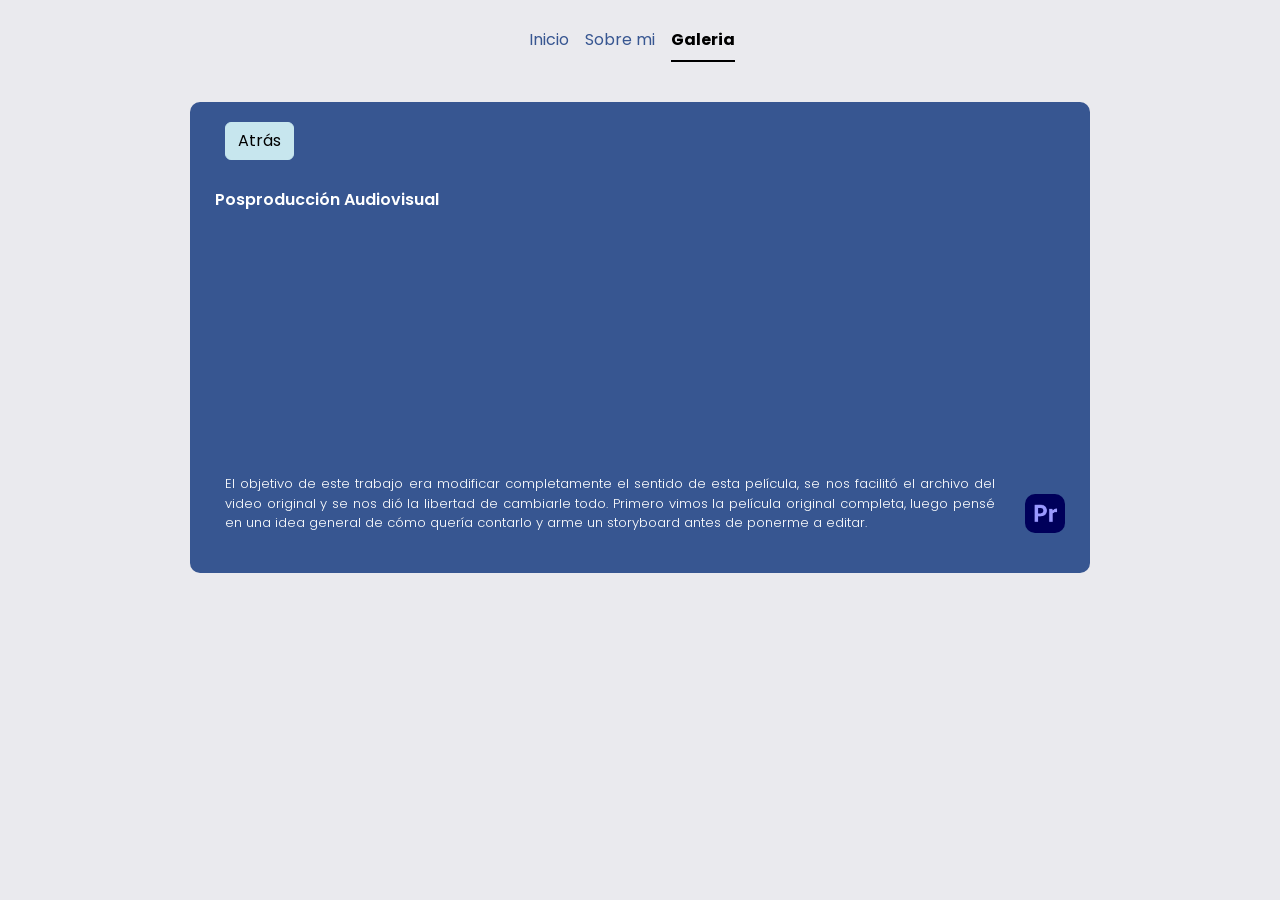
<file: edicion.html>
<!DOCTYPE html>
<html lang="en">
<head>
    <meta charset="UTF-8">
    <meta name="viewport" content="width=device-width, initial-scale=1.0">
    <link href="https://cdn.jsdelivr.net/npm/bootstrap@5.3.8/dist/css/bootstrap.min.css" rel="stylesheet"
        integrity="sha384-sRIl4kxILFvY47J16cr9ZwB07vP4J8+LH7qKQnuqkuIAvNWLzeN8tE5YBujZqJLB" crossorigin="anonymous">

        <link href="https://fonts.googleapis.com/css2?family=Poppins:ital,wght@0,100;0,200;0,300;0,400;0,500;0,600;0,700;0,800;0,900;1,100;1,200;1,300;1,400;1,500;1,600;1,700;1,800;1,900&display=swap" rel="stylesheet">

    
    <link rel="stylesheet" href="style.css">
    <title>Posproducción audiovisual</title>
</head>
<body>

    <ul class="nav nav-underline justify-content-end m-3 p-1">
        <li class="nav-item"><a class="nav-link" aria-current="page" href="index.html">Inicio</a></li>
        <li class="nav-item"><a class="nav-link" href="sobreMi.html">Sobre mi</a></li>
        <li class="nav-item"><a class="nav-link active" href="galeria.html">Galeria</a></li>
        <li class="nav-item"> <!--   <a class="nav-link disabled" aria-disabled="true">Contacto</a> --></li>
    </ul>
    
<div class="pag-3d">

        <div class="atras"><a class="btn btn-primary" href="./galeria.html" role="button">Atrás</a></div>

        <h2>Posproducción Audiovisual</h2>
        
        <div class="video">

            
            <iframe width="360" height="215" src="https://www.youtube.com/embed/hxMKiYgxZJI?si=Dh9iOgTaKZwywXS6" title="YouTube video player" frameborder="0" allow="accelerometer; autoplay; clipboard-write; encrypted-media; gyroscope; picture-in-picture; web-share" referrerpolicy="strict-origin-when-cross-origin" allowfullscreen></iframe>
         
        </div>

        <div class="texto-video">
            <p>El objetivo de este trabajo era modificar completamente el sentido de esta película, se nos facilitó el archivo del video original y se nos dió la libertad de cambiarle todo. Primero vimos la película original completa, luego pensé en una idea general de cómo quería contarlo y arme un storyboard antes de ponerme a editar.</p>
        

            <li><img src="./img/programas/PR.png" width="80px"></li>
            
    
        </div>
    </div>

<script src="https://cdn.jsdelivr.net/npm/bootstrap@5.3.8/dist/js/bootstrap.bundle.min.js"
        integrity="sha384-FKyoEForCGlyvwx9Hj09JcYn3nv7wiPVlz7YYwJrWVcXK/BmnVDxM+D2scQbITxI"
        crossorigin="anonymous"></script>
</body>
</html>
</file>
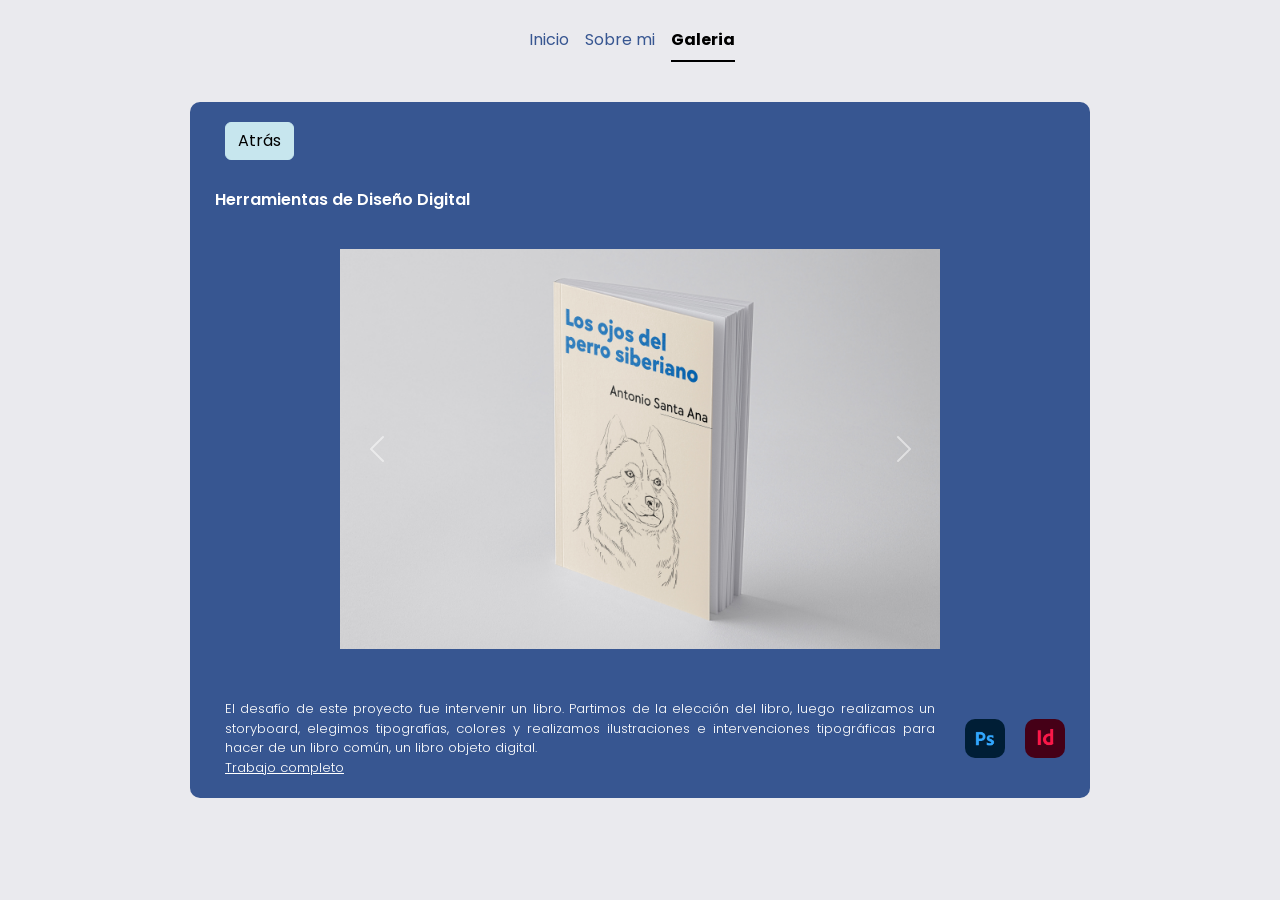
<file: herramientas.html>
<!DOCTYPE html>
<html lang="en">
<head>
    <meta charset="UTF-8">
    <meta name="viewport" content="width=device-width, initial-scale=1.0">
    <link href="https://cdn.jsdelivr.net/npm/bootstrap@5.3.8/dist/css/bootstrap.min.css" rel="stylesheet"
        integrity="sha384-sRIl4kxILFvY47J16cr9ZwB07vP4J8+LH7qKQnuqkuIAvNWLzeN8tE5YBujZqJLB" crossorigin="anonymous">

        <link href="https://fonts.googleapis.com/css2?family=Poppins:ital,wght@0,100;0,200;0,300;0,400;0,500;0,600;0,700;0,800;0,900;1,100;1,200;1,300;1,400;1,500;1,600;1,700;1,800;1,900&display=swap" rel="stylesheet">

    
    <link rel="stylesheet" href="style.css">
    <title>Herramientas de diseño digital</title>
</head>
<body>

    <ul class="nav nav-underline justify-content-end m-3 p-1">
        <li class="nav-item"><a class="nav-link" aria-current="page" href="index.html">Inicio</a></li>
        <li class="nav-item"><a class="nav-link" href="sobreMi.html">Sobre mi</a></li>
        <li class="nav-item"><a class="nav-link active" href="galeria.html">Galeria</a></li>
        <li class="nav-item"> <!--   <a class="nav-link disabled" aria-disabled="true">Contacto</a> --></li>
    </ul>
    
<div class="pag-3d">

        <div class="atras"><a class="btn btn-primary" href="./galeria.html" role="button">Atrás</a></div>

        <h2>Herramientas de Diseño Digital</h2>
        
        <div class="video">

            <div id="carouselExampleControlsNoTouching" class="carousel slide" data-bs-touch="false">
                <div class="carousel-inner">
                    <div class="carousel-item active">
                    <img src="./img/herramientas/libro.jpg" class="d-block w-100" alt="...">
                    </div>
                    <div class="carousel-item">
                    <img src="./img/herramientas/tapa-contra.png" class="d-block w-100" alt="...">
                    </div>
                    <div class="carousel-item">
                    <img src="./img/herramientas/storyboard2.jpg" class="d-block w-100" alt="...">
                    </div>
                    <div class="carousel-item">
                    <img src="./img/herramientas/totebag-mockup.jpg" class="d-block w-100" alt="...">
                    </div>
                </div>
                <button class="carousel-control-prev" type="button" data-bs-target="#carouselExampleControlsNoTouching" data-bs-slide="prev">
                    <span class="carousel-control-prev-icon" aria-hidden="true"></span>
                    <span class="visually-hidden">Previous</span>
                </button>
                <button class="carousel-control-next" type="button" data-bs-target="#carouselExampleControlsNoTouching" data-bs-slide="next">
                    <span class="carousel-control-next-icon" aria-hidden="true"></span>
                    <span class="visually-hidden">Next</span>
                </button>
                </div>
         
        </div>

        <div class="texto-video">
            <p>El desafío de este proyecto fue intervenir un libro. Partimos de la elección del libro, luego realizamos un storyboard, elegimos tipografías, colores y realizamos ilustraciones e intervenciones tipográficas para hacer de un libro común, un libro objeto digital.<br><a href="https://issuu.com/candelafenoy/docs/libro_final_2" target="_blank">Trabajo completo</a>
            </p>
    
            <li><img src="./img/programas/Ps.png" width="80px"></li>
            <img src="./img/programas/iD.jpg" width="80px"> <!-- inDisign -->
    
        </div>
    </div>

<script src="https://cdn.jsdelivr.net/npm/bootstrap@5.3.8/dist/js/bootstrap.bundle.min.js"
        integrity="sha384-FKyoEForCGlyvwx9Hj09JcYn3nv7wiPVlz7YYwJrWVcXK/BmnVDxM+D2scQbITxI"
        crossorigin="anonymous"></script>
</body>
</html>
</file>
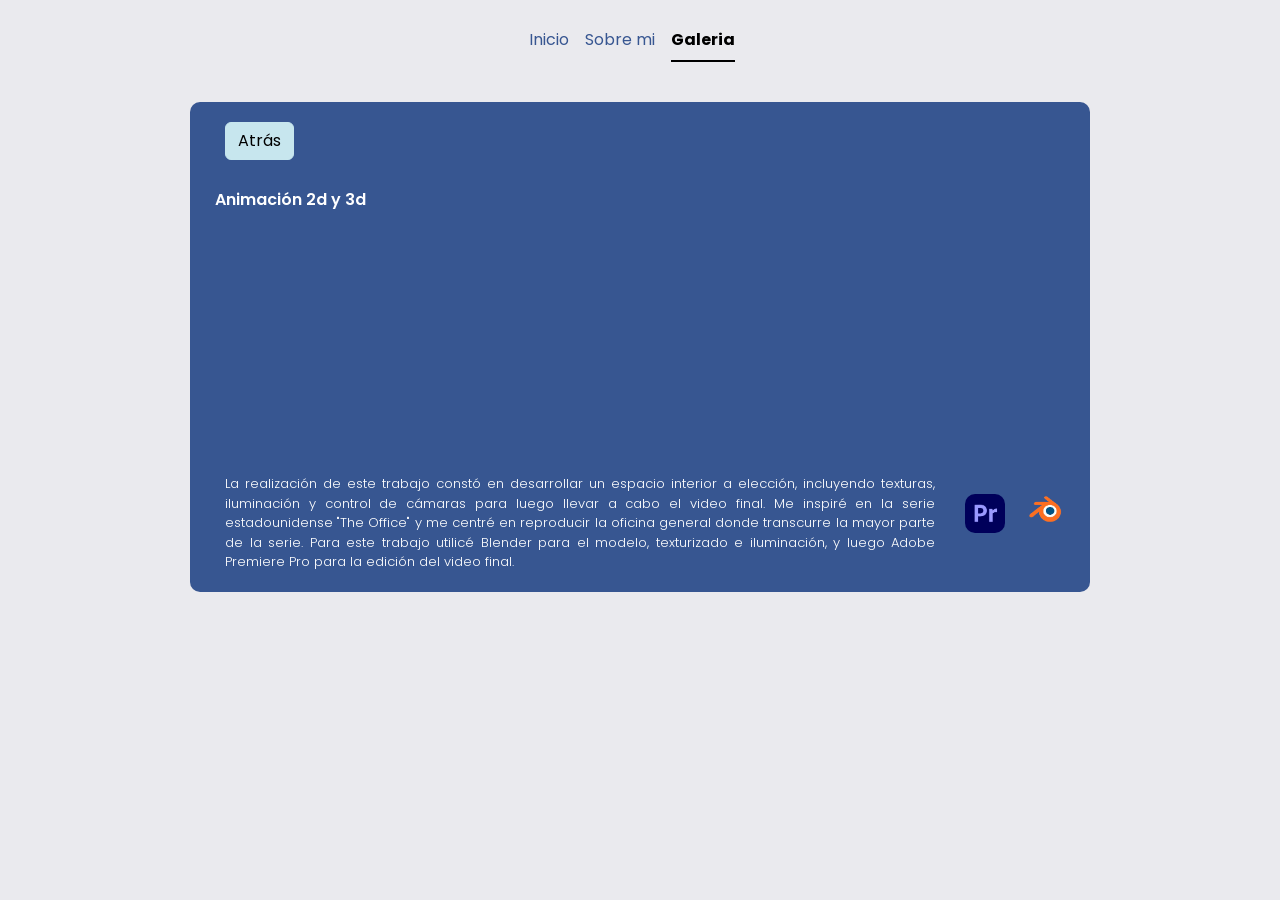
<file: modelado.html>
<!DOCTYPE html>
<html lang="en">
<head>
    <meta charset="UTF-8">
    <meta name="viewport" content="width=device-width, initial-scale=1.0">
    <link href="https://cdn.jsdelivr.net/npm/bootstrap@5.3.8/dist/css/bootstrap.min.css" rel="stylesheet"
        integrity="sha384-sRIl4kxILFvY47J16cr9ZwB07vP4J8+LH7qKQnuqkuIAvNWLzeN8tE5YBujZqJLB" crossorigin="anonymous">

        <link href="https://fonts.googleapis.com/css2?family=Poppins:ital,wght@0,100;0,200;0,300;0,400;0,500;0,600;0,700;0,800;0,900;1,100;1,200;1,300;1,400;1,500;1,600;1,700;1,800;1,900&display=swap" rel="stylesheet">

    
    <link rel="stylesheet" href="style.css">
    <title>Animación 2d y 3d</title>
</head>
<body>

    <ul class="nav nav-underline justify-content-end m-3 p-1">
        <li class="nav-item"><a class="nav-link" aria-current="page" href="index.html">Inicio</a></li>
        <li class="nav-item"><a class="nav-link" href="sobreMi.html">Sobre mi</a></li>
        <li class="nav-item"><a class="nav-link active" href="galeria.html">Galeria</a></li>
        <li class="nav-item"> <!--   <a class="nav-link disabled" aria-disabled="true">Contacto</a> --></li>
    </ul>
    
<div class="pag-3d">

        <div class="atras"><a class="btn btn-primary" href="./galeria.html" role="button">Atrás</a></div>

        <h2>Animación 2d y 3d</h2>
        
        <div class="video">

            
            <iframe width="360" height="215" src="https://www.youtube.com/embed/vnfVG-A_jWo?si=rhtkR25H3wxb-vO4" title="YouTube video player" frameborder="0" allow="accelerometer; autoplay; clipboard-write; encrypted-media; gyroscope; picture-in-picture; web-share" referrerpolicy="strict-origin-when-cross-origin" allowfullscreen></iframe>
         
        </div>

        <div class="texto-video">
            <p>La realización de este trabajo constó en desarrollar un espacio interior a elección, incluyendo texturas, iluminación y control de cámaras para luego llevar a cabo el video final. Me inspiré en la serie estadounidense "The Office" y me centré en reproducir la oficina general donde transcurre la mayor parte de la serie. Para este trabajo utilicé Blender para el modelo, texturizado e iluminación, y luego Adobe Premiere Pro para la edición del video final.</p>
        

            <li><img src="./img/programas/PR.png" width="80px"></li>
            <li><img src="./img/programas/blender.png" width="100px"></li>
    
        </div>
    </div>

<script src="https://cdn.jsdelivr.net/npm/bootstrap@5.3.8/dist/js/bootstrap.bundle.min.js"
        integrity="sha384-FKyoEForCGlyvwx9Hj09JcYn3nv7wiPVlz7YYwJrWVcXK/BmnVDxM+D2scQbITxI"
        crossorigin="anonymous"></script>
</body>
</html>
</file>
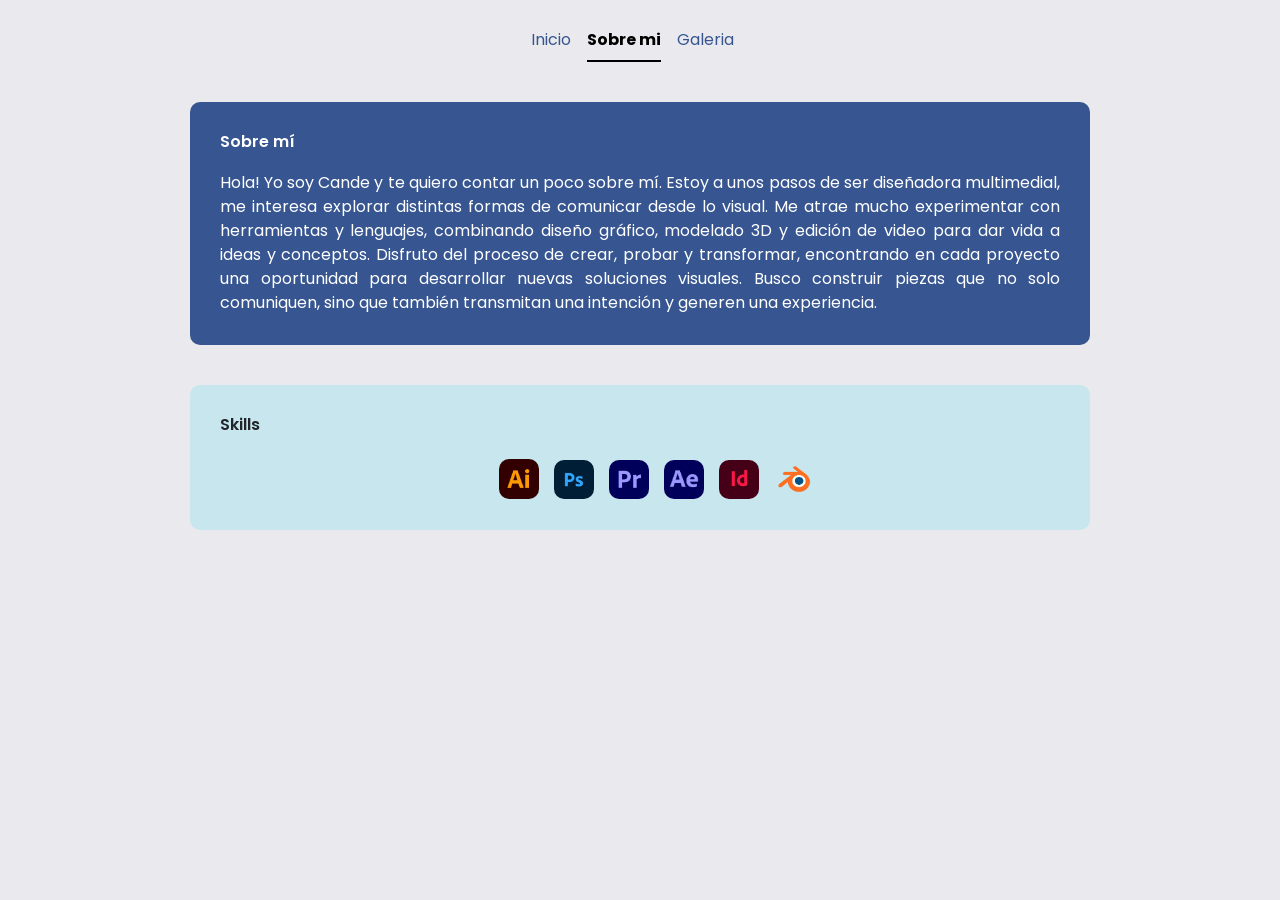
<file: sobreMi.html>
<!DOCTYPE html>
<html lang="en">
<head>
    <meta charset="UTF-8">
    <meta name="viewport" content="width=device-width, initial-scale=1.0">
    <link href="https://cdn.jsdelivr.net/npm/bootstrap@5.3.8/dist/css/bootstrap.min.css" rel="stylesheet" integrity="sha384-sRIl4kxILFvY47J16cr9ZwB07vP4J8+LH7qKQnuqkuIAvNWLzeN8tE5YBujZqJLB" crossorigin="anonymous">
    <link
        href="https://fonts.googleapis.com/css2?family=Poppins:ital,wght@0,100;0,200;0,300;0,400;0,500;0,600;0,700;0,800;0,900;1,100;1,200;1,300;1,400;1,500;1,600;1,700;1,800;1,900&display=swap"
        rel="stylesheet"> 
    <link rel="stylesheet" href="style.css">
    <title>Sobre mi</title>
</head>
<body class="container">

    <ul class="nav nav-underline justify-content-end m-3 p-1">
            <li class="nav-item"><a class="nav-link" aria-current="page" href="index.html" >Inicio</a></li>
            <li class="nav-item"><a class="nav-link active" href="sobreMi.html">Sobre mi</a></li>
            <li class="nav-item"><a class="nav-link" href="galeria.html">Galeria</a></li>
            <li class="nav-item"> <!--   <a class="nav-link disabled" aria-disabled="true">Contacto</a> --></li>
        </ul>

        
        <div class="contenedor">

            <div class="sobreMi">
                <h2>Sobre mí</h2>
                <div class="text-focus-in">
                    <p>Hola! Yo soy Cande y te quiero contar un poco sobre mí. Estoy a unos pasos de ser diseñadora multimedial, me interesa explorar distintas formas de comunicar desde lo visual. Me atrae mucho experimentar con herramientas y lenguajes, combinando diseño gráfico, modelado 3D y edición de video para dar vida a ideas y conceptos. Disfruto del proceso de crear, probar y transformar, encontrando en cada proyecto una oportunidad para desarrollar nuevas soluciones visuales. Busco construir piezas que no solo comuniquen, sino que también transmitan una intención y generen una experiencia.</p>
                </div>
            </div>
   
            <div class="programas">
                <h2>Skills</h2>
                <ul>
                <li><img src="./img/programas/AI.jpg" width="80px;"></li>
                <li><img src="./img/programas/Ps.png" width="80px"></li>
                <li><img src="./img/programas/PR.png" width="80px"></li>
                <li><img src="./img/programas/AE.png" width="80px"></li>
                <li><img src="./img/programas/iD.jpg" width="80px"></li>
                <li><img src="./img/programas/blender.png" width="100px"></li>
                </ul>
             </div>
        </div>


        <script src="https://cdn.jsdelivr.net/npm/bootstrap@5.3.8/dist/js/bootstrap.bundle.min.js" integrity="sha384-FKyoEForCGlyvwx9Hj09JcYn3nv7wiPVlz7YYwJrWVcXK/BmnVDxM+D2scQbITxI" crossorigin="anonymous"></script>
</body>
</html>
</file>
<file: style.css>
body{
    background-color: #EAEAEE;
    margin: 0;
    padding: 0;
    display: flex;
    flex-direction: column;
    align-items: center; 
    justify-content: flex-start;
    font-family: "Poppins", sans-serif;
    font-weight: 400;
}
.nav-link{
    color:#375691
}

.contenedor-pagina{
    display: flex;
    flex-direction: column;
    align-items: center;
    width: 100%;
    max-width: 900px;
    margin: 0 auto;
    padding: 0 15px;
}

 .bg-personalizado{
    width: 100%;
}

.bg-personalizado img{
    width: 100%;
    height: auto;
    display: block;
}

.inicio{
    display: flex;
    align-items: center;
    justify-content: space-between;
    background-color: #375691;
    padding: 30px;
    margin: 20px 0;
    gap: 30px;
    box-sizing: border-box;
    
}

.yo{
    flex:2;
    color:white;
    min-width: 250px;
}

.yo h2{
    justify-content: start;
    margin: 0 20px;
}

.shadow-drop-center{
    width: 300px;
    display: flex;
    flex: 1;
    justify-content: center;
}
.shadow-drop-center img{
    width: 100%;
    max-width: 300px;
    height: auto;
    -webkit-animation: shadow-drop-center 2s linear both;
    animation: shadow-drop-center 2s linear both;
}

@-webkit-keyframes shadow-drop-center { /* sumar esto */
  0% {
    -webkit-box-shadow: 0 0 0 0 rgba(0, 0, 0, 0);
            box-shadow: 0 0 0 0 rgba(0, 0, 0, 0);
  }
  100% {
    -webkit-box-shadow: 0 0 20px 0px rgba(0, 0, 0, 0.35);
            box-shadow: 0 0 20px 0px rgba(0, 0, 0, 0.35);
  }
}
@keyframes shadow-drop-center {
  0% {
    -webkit-box-shadow: 0 0 0 0 rgba(0, 0, 0, 0);
            box-shadow: 0 0 0 0 rgba(0, 0, 0, 0);
  }
  100% {
    -webkit-box-shadow: 0 0 20px 0px rgba(0, 0, 0, 0.35);
            box-shadow: 0 0 20px 0px rgba(0, 0, 0, 0.35);
  }
}

h2, h5{
  font-family: "Poppins", sans-serif;
  font-weight: 600;
  font-size: medium;
  font-style: normal;
  justify-content: left;
  margin: 20px 0px;
 
}

.carrusel{
    display: flex;
    flex-direction: column;
    width: 100%;
    background-color: #C7E6EE;
    padding: 20px 30px;
}

.carrusel h2{
    margin: 20px;
}

#carouselExampleAutoplaying {
  max-width: 800px;
  min-width: 200px;
  margin: 20px auto;
  padding: 20px;
}

.carousel-item{
    height: 400px;
}

.carousel-item img{
    width: 100%;
    height: 100%;
    object-fit: contain;
}

.footer{
    display: flex;
    flex-direction: column;
    width: 100%;
    background-color: #375691;
    padding: 20px 30px;
    align-items: center;
    justify-content: center;
    box-sizing: border-box;
    color:white;
    margin: 20px auto;
}

.links {
  display: flex;
  flex-direction: column;
  align-items: center; 
  justify-content: center;
  padding: 20px;
}

.footer a {
  text-decoration: none;
  color: white;
  font-size: 16px;
}

.contenedor{
    margin: 0;
    padding:0;
    display: flex;
    flex-direction: column;
}

.sobreMi{
    background-color: #375691;
    width: 100%;
    max-width: 900px;
    padding: 10px;
    margin: 20px;
    border-radius: 10px;
    color:white;
    justify-content: center;
}

.sobreMi h2, p, .programas h2{
    margin: 20px;
}

.text-focus-in{ 
    text-align: justify;  
	-webkit-animation: text-focus-in 1s linear 1s both;
	        animation: text-focus-in 1s linear 1s both;
}

@-webkit-keyframes text-focus-in { 
  0% {
    -webkit-filter: blur(12px);
            filter: blur(12px);
    opacity: 0;
  }
  100% {
    -webkit-filter: blur(0px);
            filter: blur(0px);
    opacity: 1;
  }
}
@keyframes text-focus-in {
  0% {
    -webkit-filter: blur(12px);
            filter: blur(12px);
    opacity: 0;
  }
  100% {
    -webkit-filter: blur(0px);
            filter: blur(0px);
    opacity: 1;
  }
}

.programas{
    background-color: #C7E6EE;
    width: 100%;
    max-width: 900px;
    margin: 20px;
    padding: 10px;
    border-radius: 10px;
    justify-content: center;
}

.programas ul{
    display: flex;
    flex-direction: row;
    align-items: center;
    justify-content: center;
    gap: 15px;
}

.programas li{  
    list-style: none;
    padding: 0px;
    margin: 5px 0px;
}

.programas img{
    width: 40px;
    border-radius: 10px;
    display:block
}

.contenedor-galeria{
    display: flex;
    flex-wrap: wrap;
    margin: 0;
    padding: 0;
}

.card{
    background-color: #375691;
    color:white;
}

.cards-galeria{
   display: flex;
   flex-wrap: wrap;
   gap: 15px;
    justify-content: center;
    align-items: stretch;
    margin: 10px;
}

.card-img-top{
    width: 100%;
    height: 200px;
    object-fit: cover;
}

.card-body{
    display: flex;
    flex-direction: column;
}

.card-text{
    margin: 10px 0;
    text-align: left;
}

.card-body .btn{
    margin-top: auto;
    align-self: start;
    padding: 5px 10px;
    background-color: #C7E6EE;
    border-color: #C7E6EE;
    color: black;
    font-family: "Poppins", sans-serif;
    font-size: 300;
}

.pag-3d{
    display: flex;
    flex-direction: column;
    background-color: #375691;
    border-radius: 10px;
    width: 100%;
    max-width: 900px;
    margin: 20px;
    padding: 0 15px;
    color: white;
}

.pag-3d h2{
    margin: 10px;
}

.video{
    display: flex;
    flex-direction: column;
    margin: 10px;
    align-items: center;
}

#carouselExampleControlsNoTouching{
    max-width: 700px;
    margin: 10px auto;
    padding: 10px;
    object-fit: cover;
}

.texto-video{
    display: flex;
    flex-direction: row;
    font-weight: 300;
    font-size: small;
    text-align: justify;
    text-justify: inter-word;
}

.texto-video a{
    color:white
}

.texto-video li{
    list-style: none;
}

.texto-video img{
    border-radius: 10px;
    width: 40px;
    margin: 40px 10px;
    justify-content: center;
    align-items: center;
}

.atras{
    justify-content: left;
    margin: 20px;
}

.atras .btn{
    background-color: #C7E6EE;
    color: black;
    border-color:#C7E6EE;
} 

@media (max-width: 700px)
{ 
    .inicio {
        flex-direction: column;
        text-align: justify;
      }
    
      .yo{
        min-width: 100%;
      }
    
      .shadow-drop-center img {
        width: 100%;
        max-width: 300px;
      }

    .pag-3d{
        margin: 20px; 
        padding: 0 10px;
        border-radius: 0;
    }

    .texto-video{
        flex-wrap: wrap; 
        justify-content: center;
    }

     .sobreMi{
        border-radius: 0;
        margin: 10px 0;
     }

     .programas{
        border-radius: 0;
        margin: 10px 0;
        padding: 0;
     }
        
 }


.btn-primary:hover{
    background-color: #EAEAEE;
    border-color: #EAEAEE;
}

@media (width < 800px){

    .carrusel h2{
        padding: 0 20px;
    }

    .carrusel{
        padding: 0;
    }
}
</file>
